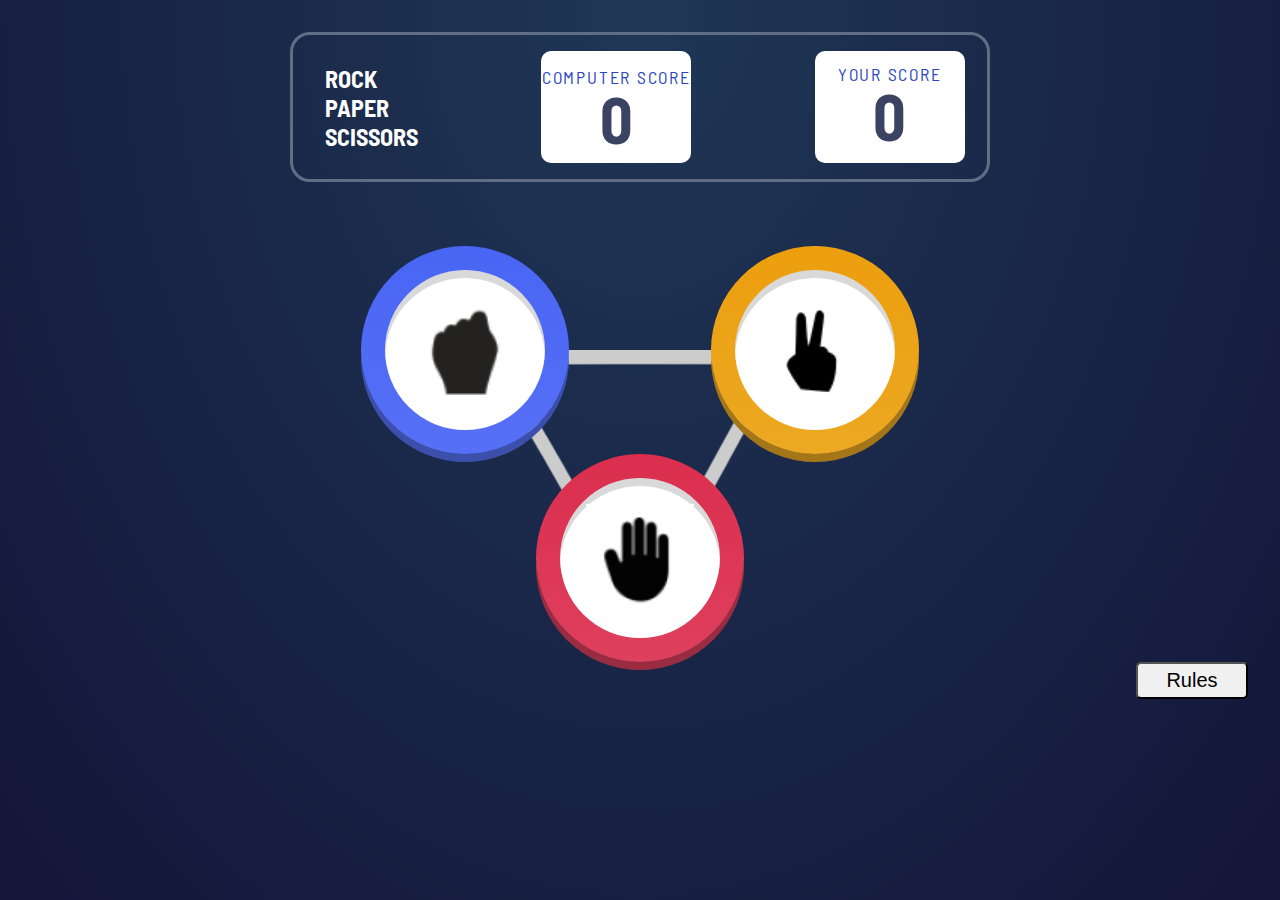
<file: index.html>
<!DOCTYPE html>
<html lang="en">

<head>
    <meta charset="UTF-8" />
    <meta name="viewport" content="width=device-width, initial-scale=1.0" />
    


    <link rel="stylesheet" href="index.css" />
    <script src="index.js" defer></script>

    <title>Stone Paper Scissor </title>
</head>

<body class="preloading">
    <div class="container_body">
        <header class="header">
            <h2 id="heading" style="float: left;"><span>Rock</span><br><span>Paper</span><br><span>Scissors</span></h2>
            <div class="score">
                <div class="score__title" id="amj1">Computer Score</div>
                <div class="score__number">0</div>
            </div>
            <div class="score">
                <div class="score__title">Your Score</div>
                <div class="score__number">0</div>
            </div>
        </header>
        <section class="game">
            <button class="choice-btn" data-choice="paper">
                <div class="choice paper">
                    <img src="icon-imga.jpg" alt="Paper" />
                </div>
            </button>
            <button class="choice-btn" data-choice="scissors">
                <div class="choice scissors">
                    <img src="icon-imgb.png" alt="Scissors" />
                </div>
            </button>
            <button class="choice-btn" data-choice="rock">
                <div class="choice rock">
                    <img src="icon-imgc.jpg" alt="Rock" />
                </div>
            </button>
        </section>
    </div>

    <section class="results hidden">
        <h2 class="results__heading">PC PICKED</h2>
        <h2 class="results__heading"> YOU PICKED</h2>
        <div class="results__result"></div>
        <div class="results__winner hidden">
            <h3 class="results__text"></h3>
            

            <button class="play-again">Play Again</button>
            <button class="replay">Replay</button>
           
            
            

        </div>
        <div class="results__result"></div>

    </section>



    <div class="button">
        
        <button id="nextButton" class="hidden" href="end.html">Next</button>

        <div> <button id="openButton" class="openButton">Rules</button>

            <div id="rulesContainer" class="hidden">
                <h2>Game Rules</h2>
                <br>
                <button id="closeButton"><img src="icon-close-removebg-preview.png"></button>
                <p>
                <ul>
                    <li>
                        Rock beats scissors,scissors beat paper,and paper beats rock.
                    </li>
                    <li>
                        Agree ahead of time whether you'll count off "rock,paper,scissors,shoot" or just "rock,paper,scissors."
                    </li>
                    <li>
                        Use rock,paper,scissors to settle minor decisions or simply play to pass the time.
                    </li>
                    <li>
                        If both players lay down the same hand,each payer lays down another hand.
                    </li>
                </ul>

                </p>
            </div>
        </div>



    </div>




</body>

</html>
</file>
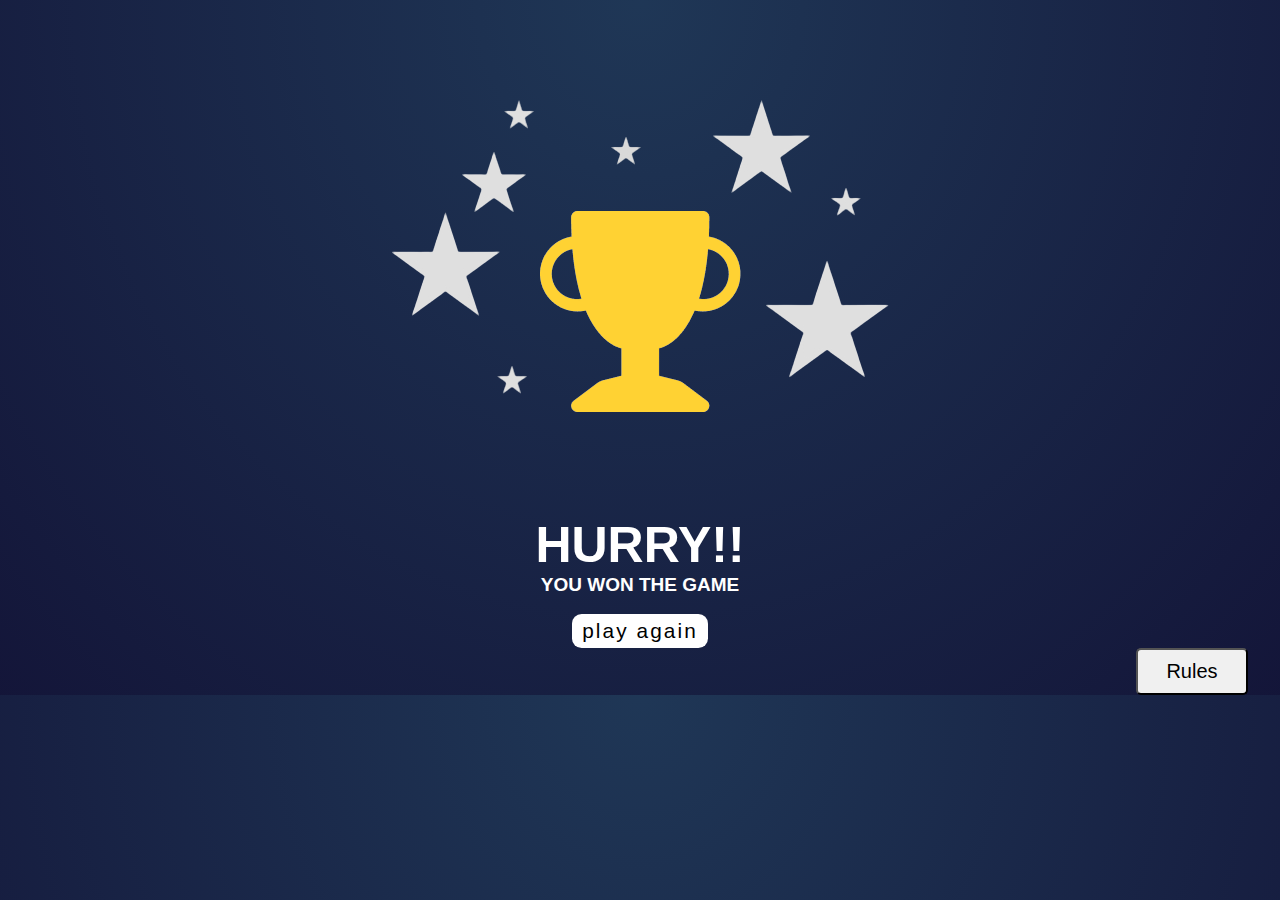
<file: end.html>
<!DOCTYPE html>
<html lang="en">

<head>
    <meta charset="UTF-8">
    <meta name="viewport" content="width=device-width, initial-scale=1.0">
    <link rel="stylesheet" href="end.css">
    <title>Last-page</title>
</head>

<body>
    <div class="container">
        <div class="op1">
            <img src="star.png">
        </div>
        <div class="op2">
            <img src="cup.png">
        </div>
    </div>
    <div class="container1">
        <h2>HURRY!!</h2>
        <h5>YOU WON THE GAME</h5>
        <br>
        <!-- <button class="bin">PLAY AGAIN</button> -->
        <button class="play-again" href="index.html" id="playAgainButton">play again</button>

        <!-- <button id="play-again-button" onclick="playAgainClickHandler()">Play Again</button> -->


    </div>

    <div class="button">


        <div> <button id="openButton" class="openButton">Rules</button>

            <div id="rulesContainer" class="hidden">
                <h2>Game Rules</h2>
                <br>
                <button id="closeButton"><img src="icon-close-removebg-preview.png"></button>
                <p>
                <ul>
                    <li>
                        Rock beats scissors,scissors beat paper,and paper beats rock.
                    </li>
                    <li>
                        Agree ahead of time whether you'll count off "rock,paper,scissors,shoot" or just "rock,paper,scissors."
                    </li>
                    <li>
                        Use rock,paper,scissors to settle minor decisions or simply play to pass the time.
                    </li>
                    <li>
                        If both players lay down the same hand,each payer lays down another hand.
                    </li>
                </ul>

                </p>
            </div>
        </div>



    </div>



    <script src="end.js"></script>
</body>

</html>
</file>
<file: index.css>
/* Font */
@import url("https://fonts.googleapis.com/css2?family=Barlow+Semi+Condensed:wght@600;700&display=swap");

/* Variables */
:root {
    --light-text: #ffffff;
    --dark-text: hsl(229, 25%, 31%);
    --score-text: hsl(229, 64%, 46%);
    --outline: hsl(217, 16%, 45%);
    --bg-grad-1: hsl(214, 47%, 23%);
    --bg-grad-2: hsl(237, 49%, 15%);
    --scissors-1: hsl(39, 89%, 49%);
    --scissors-2: hsl(40, 84%, 53%);
    --paper-1: hsl(230, 89%, 62%);
    --paper-2: hsl(230, 89%, 65%);
    --rock-1: hsl(349, 71%, 52%);
    --rock-2: hsl(349, 70%, 56%);
    --shadow-light: #00000026;
    --shadow-med: #0000004d;



}

* {
    margin: 0;
    padding: 0;
    box-sizing: border-box;
}

body {
    font-family: "Barlow Semi Condensed", sans-serif;
    background: radial-gradient(at top, var(--bg-grad-1), var(--bg-grad-2));
    /* background: rgba(140, 196, 97, 1); */
    font-size: 16px;
    min-height: 100vh;
    text-transform: uppercase;
    color: var(--light-text);
}

/* Main Content */
.container_body {
    position: relative;
    max-width: 700px;
    margin: 0 auto;
    padding-top: 2rem;
    width: 754rem;
    /* padding: 3rem 6%; */

}

.header {
    display: flex;
    justify-content: space-between;
    align-items: center;
    height: 150px;
    border: 3px solid var(--outline);
    border-radius: 20px;
    padding: 1rem 1.4rem 1rem 2rem;
}


.amj {
    display: flex;
    flex-direction: row;
    align-items: center;
    flex-shrink: 0;
}

#amj1 {
    align-items: center;
    justify-content: center;
    text-align: center;
    margin-top: 6px;
}

.score {
    display: flex;
    flex-direction: column;
    align-items: center;
    justify-content: center;
    background: #fff;
    border-radius: 10px;
    width: 150px;
    height: 100%;
    line-height: 1;
    float: right;
    /* margin-left: 2rem; */

}

.score__title {
    font-size: 1.1rem;
    letter-spacing: 0.1em;
    color: var(--score-text);
    justify-content: center;
    align-items: center;
}

.score__number {
    font-size: 4rem;
    font-weight: 700;
    color: var(--dark-text);
}

/* Game */
.game {
    position: relative;
    display: grid;
    grid-template-columns: (repeat(2, 1fr));
    grid-template-areas:
        "paper scissors"
        "rock rock";
    place-items: center;
    height: 30rem;
    padding-top: 4rem;
}

.game::before {
    content: "";
    position: absolute;
    width: 100%;
    height: 100%;
    left: 28%;
    top: 35%;
    background: url("triangle.png") no-repeat;

    z-index: -1;
}

.choice-btn {
    border: none;
    outline: none;
    background: none;
    cursor: pointer;
}

.choice {
    position: relative;
    width: 10rem;
    height: 10rem;
    background: #fff;
    border-radius: 50%;
    display: grid;
    place-items: center;
    box-shadow: inset 0 0.5rem var(--shadow-light);
}

.choice::before,
.choice::after {
    content: "";
    position: absolute;
    left: -15%;
    top: -15%;
    width: 130%;
    height: 130%;
    border-radius: 50%;
    z-index: -1;
}

.choice::after {
    opacity: 0;
    transition: opacity 0.4s ease;
}

.choice-btn:focus .choice::after {
    opacity: 1;
    box-shadow: 0 0 0 2rem #223351;
    z-index: -2;
}

.choice img {
    transform: scale(1.5);
}

.choice.paper::before {
    background: linear-gradient(to bottom, var(--paper-1), var(--paper-2));
    box-shadow: 0 0.5rem var(--shadow-med), 0 0.5rem var(--paper-2);
}

.choice.scissors::before {
    background: linear-gradient(to bottom, var(--scissors-1), var(--scissors-2));
    box-shadow: 0 0.5rem var(--shadow-med), 0 0.5rem var(--scissors-2);
}

.choice.rock::before {
    background: linear-gradient(to bottom, var(--rock-1), var(--rock-2));
    box-shadow: 0 0.5rem var(--shadow-med), 0 0.5rem var(--rock-2);
}

.choice-btn[data-choice="paper"] {
    grid-area: paper;
}

.choice-btn[data-choice="scissors"] {
    grid-area: scissors;
}

.choice-btn[data-choice="rock"] {
    grid-area: rock;
}

/* Results */
.results {
    display: grid;
    grid-template-columns: repeat(2, 1fr);
    place-items: center;
    grid-template-areas:
        "you-title ai-title"
        "you-picked ai-picked";
    max-width: 1000px;
    margin: 0 auto;
}

.results__heading {
    font-size: 1.5rem;
    letter-spacing: 0.1em;
    padding: 4rem 0 8rem;
}

.results__result {
    min-width: 10rem;
    min-height: 10rem;
    background: #16213d;
    border-radius: 50%;
    transform: scale(1.4);
    z-index: -1;
}

.results__heading:first-of-type {
    grid-area: you-title;
}

.results__heading:last-of-type {
    grid-area: ai-title;
}

.results__result:first-of-type {
    grid-area: you-picked;
}

.results__result:last-of-type {
    grid-area: ai-picked;
}

.results.show-winner {
    grid-template-columns: repeat(3, 1fr);
    grid-template-areas:
        "you-title . ai-title"
        "you-picked result-winner ai-picked";
}

.winner .choice::after {
    box-shadow: 0 0 0 40px #293251, 0 0 0 80px #232c4b, 0 0 0 130px #1e2949;
    animation: winner 1s ease forwards;
}

@keyframes winner {
    from {
        opacity: 0;
    }

    to {
        opacity: 1;
    }
}

.results__winner {
    grid-area: result-winner;
    display: grid;
    place-items: center;
}

.results__text {
    font-size: 3.5rem;
    padding-bottom: 1.5rem;
}

.play-again {
    background: #fff;
    outline: none;
    border: 2px solid transparent;
    border-radius: 0.6rem;
    color: var(--dark-text);
    padding: 0.6rem 3.5rem;
    font-family: inherit;
    text-transform: inherit;
    font-size: 1.3rem;
    letter-spacing: 0.1em;
    cursor: pointer;
}

.play-again:focus {
    border: 2px solid var(--outline);
}


.replay{
    background: #fff;
    outline: none;
    border: 2px solid transparent;
    border-radius: 0.6rem;
    color: var(--dark-text);
    padding: 0.6rem 3.5rem;
    font-family: inherit;
    text-transform: inherit;
    font-size: 1.3rem;
    letter-spacing: 0.1em;
    cursor: pointer;
}


/* Rules Button */
.rules-btn {
    position: absolute;
    bottom: 2rem;
    right: 2rem;
    background: none;
    outline: none;
    border: 2px solid var(--outline);
    border-radius: 0.6rem;
    color: var(--light-text);
    padding: 0.6rem 2.5rem;
    font-family: inherit;
    text-transform: inherit;
    font-size: 1.3rem;
    letter-spacing: 0.1em;
    cursor: pointer;
}

.rules-btn:focus {
    border: 2px solid #fff;
}





.modal__heading {
    font-size: 1.5rem;
    color: var(--dark-text);


}

.close-btn {
    border: none;
    outline: none;
    background: none;
    cursor: pointer;
}



.show-modal {
    opacity: 1;
    pointer-events: initial;

}


/* Utilities */
.preload * {
    transition: none;
}

.hidden {
    display: none;
}



.openButton {
    font-size: 20px;
    float: right;
    width: 7rem;
    /* position: fixed;  */
    bottom: 0;
    right: 0;
    /* Position it on the right side of the screen */
    background-color: #f0f0f0;
    /* Optional: Add a background color */
    padding: 5px;
    cursor: pointer;
    margin-right: 2rem;
    border-radius: 5px;
}

#nextButton {
    font-size: 20px;
    float: right;
    width: 7rem;
    border-radius: 5px;

    bottom: 0;
    right: 0;
    /* Position it on the right side of the screen */
    background-color: #f0f0f0;
    /* Optional: Add a background color */
    padding: 5px;
    cursor: pointer;
}

.hidden {
    display: none;
}

#rulesContainer {
    background-color: rgba(0, 68, 41, 1);
    position: fixed;
    bottom: 0;
    right: 0;
    height: 400px;
    width: 300px;
    padding: 20px;
    float: right;
    font-size: 18px;
    color: white;
    border: 2px solid white;
}

#closeButton {
    position: absolute;
    bottom: 24.3rem;
    right: 1px;
    background: transparent;

    cursor: pointer;

    border-radius: 50px;
    background-color: red;
}





/* Adjust font size for smaller screens */
@media (max-width: 768px) {
    body {
        font-size: 14px;
    }
}

/* Modify grid layout for smaller screens */
@media (max-width: 768px) {
    .game {
        grid-template-columns: repeat(2, 1fr);
        grid-template-areas:
            "paper scissors"
            "rock rock";
        height: auto;
    }
}

/* Adjust other styles for smaller screens */
@media (max-width: 768px) {
    /* Add your responsive styles here */
}

/* Example: Reduce padding for smaller screens */
@media (max-width: 768px) {
    .header {
        padding: 1rem 1rem 1rem 1rem;
    }
}



/* Example: Adjust the font size for headings on smaller screens */
@media (max-width: 768px) {
    .results__heading {
        font-size: 1.2rem;
    }
}
</file>
<file: end.css>
* {
    margin: 0;
    padding: 0;
    box-sizing: border-box;
}

:root {
    --bg-grad-1: hsl(214, 47%, 23%);
    --bg-grad-2: hsl(237, 49%, 15%);
}

body {
    font-family: sans-serif;
    background: radial-gradient(at top, var(--bg-grad-1), var(--bg-grad-2));
}

.container {
    padding: 100px;
    justify-content: center;
    align-items: center;
    text-align: center;
    background-color: var(--bg-grad-1), var(--bg-grad-2);
}

.op1 {
    background-color: var(--bg-grad-1), var(--bg-grad-2);
}

.container .op2 {
    margin-top: -190px;
    z-index: -1;
    background-color: var(--bg-grad-1), var(--bg-grad-2);
}

.container1 {
    padding-top: -30px;
    justify-content: center;
    align-items: center;
    text-align: center;
    color: white;
}

.container1 h2 {
    font-size: 50px;
}

.container1 h5 {
    font-size: 19px;
}




.play-again {
    background: #fff;
    color: black;
    outline: none;
    border: 2px solid transparent;
    border-radius: 0.6rem;

    padding: 0.2rem 0.5rem;
    font-family: inherit;
    text-transform: inherit;
    font-size: 1.3rem;
    letter-spacing: 0.1em;
    cursor: pointer;
}

.play-again:focus {
    border: 2px solid var(--bg-grad-1), var(--bg-grad-2);
    ;
}


.openButton {
    font-size: 20px;
    float: right;
    width: 7rem;
    /* position: fixed;  */
    bottom: 0;
    right: 0;
    /* Position it on the right side of the screen */
    background-color: #f0f0f0;
    /* Optional: Add a background color */
    padding: 10px;
    /* Optional: Add some padding for spacing */
    cursor: pointer;
    margin-right: 2rem;
    border-radius: 5px;
}

.hidden {
    display: none;
}

#rulesContainer {
    background-color: rgba(0, 68, 41, 1);
    position: fixed;
    bottom: 0;
    right: 0;
    height: 400px;
    width: 300px;
    padding: 20px;
    float: right;
    font-size: 18px;
    color: white;
    border: 2px solid white;
}

#closeButton {
    position: absolute;
    bottom: 24.3rem;
    right: 1px;
    background: transparent;

    cursor: pointer;

    border-radius: 50px;
    background-color: red;



}
</file>
